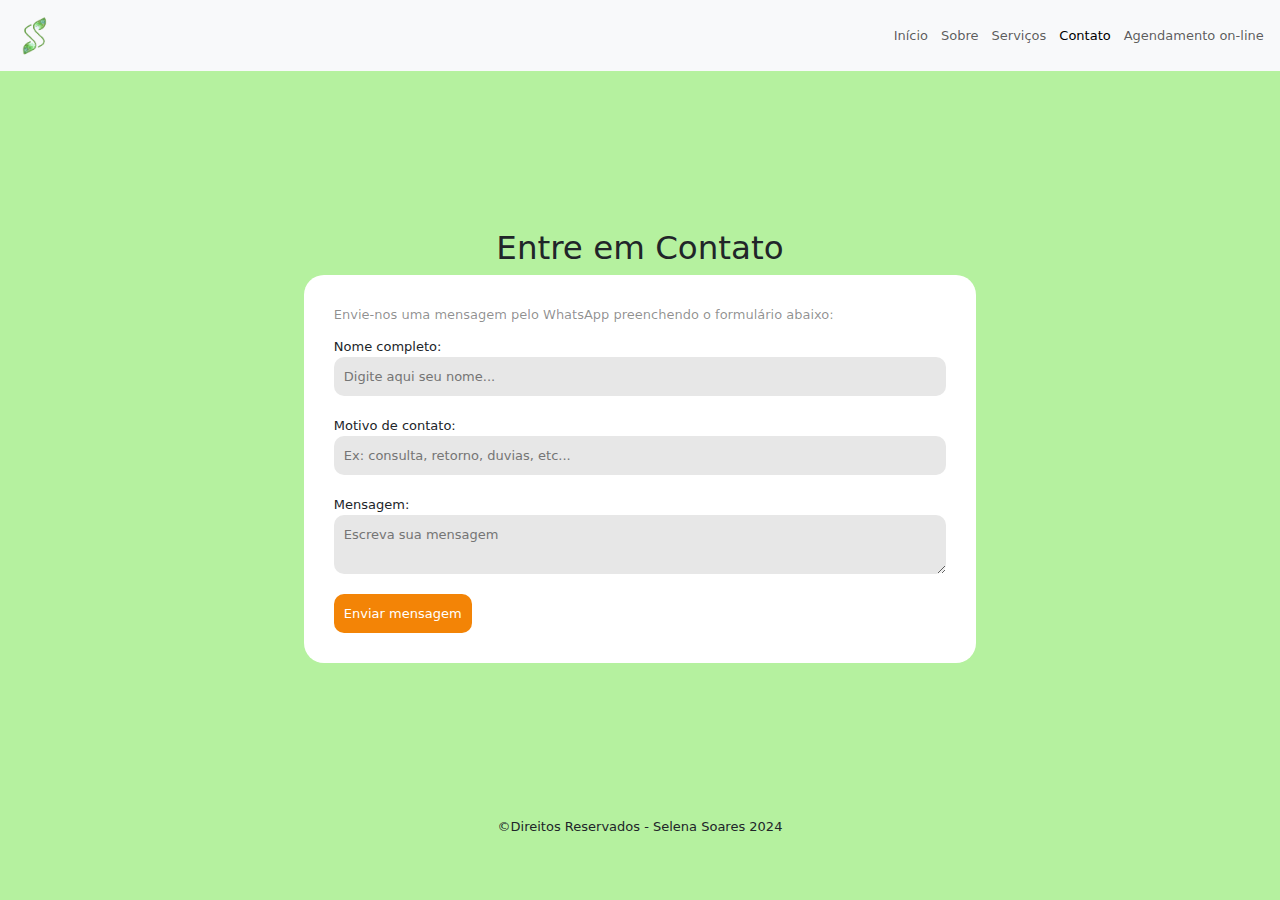
<file: paginas/contato.html>
<!DOCTYPE html>
<html lang="pt-br">
<head>
    <meta charset="UTF-8">
    <meta name="viewport" content="width=device-width, initial-scale=1.0">
    <link href="https://cdn.jsdelivr.net/npm/bootstrap@5.3.3/dist/css/bootstrap.min.css" rel="stylesheet"
        integrity="sha384-QWTKZyjpPEjISv5WaRU9OFeRpok6YctnYmDr5pNlyT2bRjXh0JMhjY6hW+ALEwIH" crossorigin="anonymous">
    <script src="https://cdn.jsdelivr.net/npm/bootstrap@5.3.3/dist/js/bootstrap.bundle.min.js"
        integrity="sha384-YvpcrYf0tY3lHB60NNkmXc5s9fDVZLESaAA55NDzOxhy9GkcIdslK1eN7N6jIeHz" crossorigin="anonymous"></script>
    <link rel="shortcut icon" href="../assets/favicon.ico" type="image/x-icon">
    <link rel="stylesheet" href="../css/contato.css">
    <title>Entre em contato</title>
</head>
<body>
    <header>
        <nav class="navbar navbar-expand-lg bg-body-tertiary">
            <div class="container-fluid">
                <a class="navbar-brand" href="#"><img src="../assets/Logo.png" alt="Logo" width="50"></a>
                <button class="navbar-toggler" type="button" data-bs-toggle="collapse" data-bs-target="#navbarNav"
                    aria-controls="navbarNav" aria-expanded="false" aria-label="Toggle navigation">
                    <span class="navbar-toggler-icon"></span>
                </button>
                <div class="collapse navbar-collapse" id="navbarNav">
                    <ul class="navbar-nav ms-auto">
                        <li class="nav-item">
                            <a class="nav-link" href="../index.html" id="btn_home">Início</a>
                        </li>
                        <li class="nav-item">
                            <a class="nav-link" href="../paginas/sobre.html" id="btn_sobre">Sobre</a>
                        </li>
                        <li class="nav-item">
                            <a class="nav-link" href="../paginas/servicos.html" id="btn_servicos">Serviços</a>
                        </li>
                        <li class="nav-item">
                            <a class="nav-link active" href="#" id="btn_contact">Contato</a>
                        </li>
                        <li class="nav-item">
                            <a class="nav-link" href="#" id="btn_agenda">Agendamento on-line</a>
                        </li>
                    </ul>
                </div>
            </div>
        </nav>
    </header>

    <main class="container mt-5 pt-5">
        <h1>Entre em Contato</h1>
        <form id="contactForm">
            <p id="pmessage">Envie-nos uma mensagem pelo WhatsApp preenchendo o formulário abaixo:</p>
            <div class="cont">
                <label>Nome completo:</label>
                <input type="text" placeholder="Digite aqui seu nome..." id="name">
            </div>
            <div class="cont">
                <label>Motivo de contato:</label>
                <input type="text" placeholder="Ex: consulta, retorno, duvias, etc..." id="motivo">
            </div>
            <div class="cont">
                <label>Mensagem:</label>
                <textarea name="" id="message" placeholder="Escreva sua mensagem"></textarea>
            </div>
            <button class="btn-send" id="contactForm">Enviar mensagem</button>
        </form>
    </main>

    <footer>&copy;Direitos Reservados - Selena Soares 2024</footer>
</body>
<script src="../js/contato.js"></script>
</html>
</file>
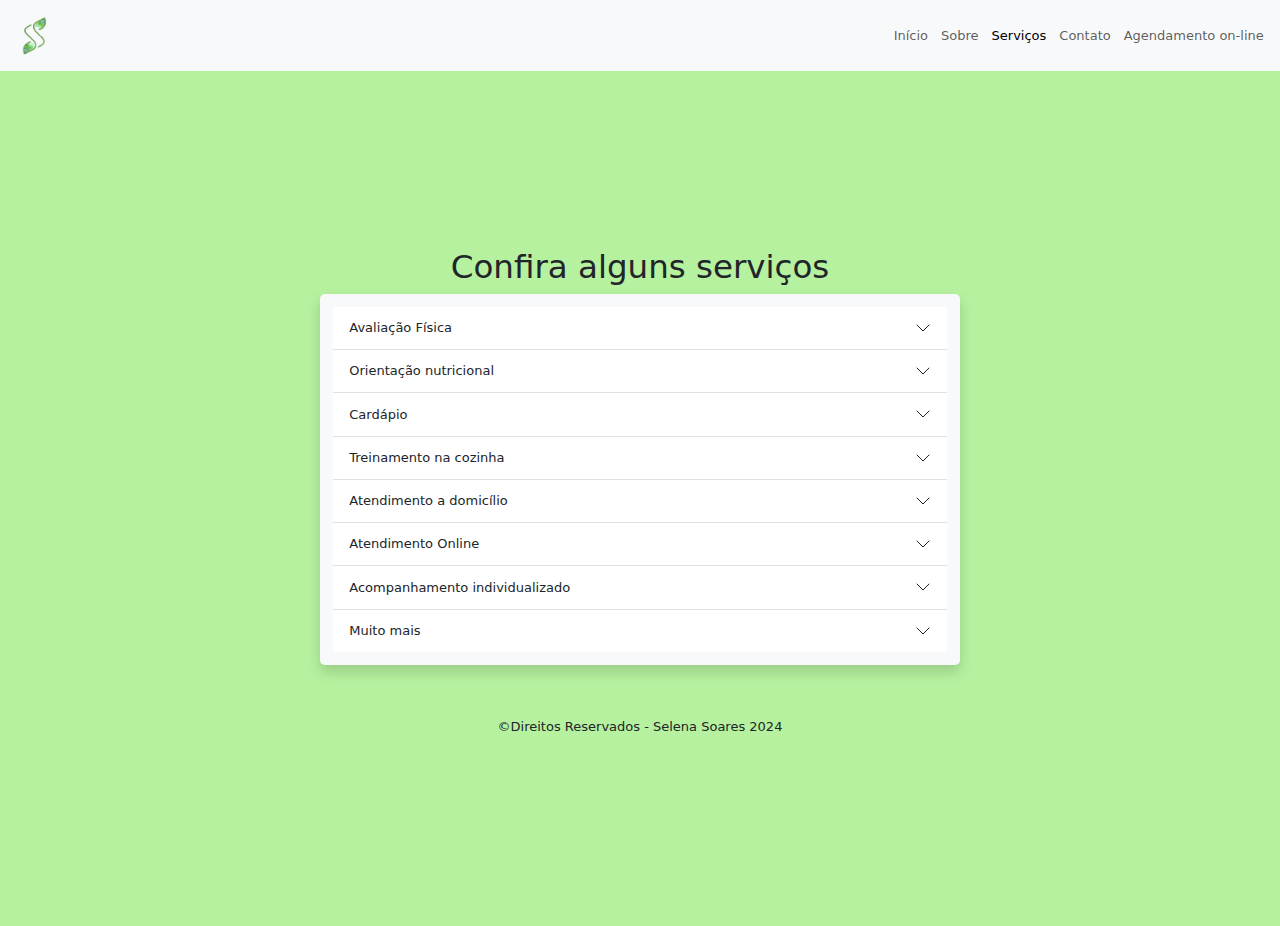
<file: paginas/servicos.html>
<!DOCTYPE html>
 <html lang="en">
 <head>
    <meta charset="UTF-8">
    <meta name="viewport" content="width=device-width, initial-scale=1.0">
    <title>Servicos Disponiveis</title>
    <link href="https://cdn.jsdelivr.net/npm/bootstrap@5.3.0-alpha3/dist/css/bootstrap.min.css" rel="stylesheet">
    <link rel="stylesheet" href="../css/servicos.css">
 </head>
 <body>
    <header>
        <nav class="navbar navbar-expand-lg bg-body-tertiary">
            <div class="container-fluid">
                <a class="navbar-brand" href="#"><img src="../assets/Logo.png" alt="Logo" width="50"></a>
                <button class="navbar-toggler" type="button" data-bs-toggle="collapse" data-bs-target="#navbarNav"
                    aria-controls="navbarNav" aria-expanded="false" aria-label="Toggle navigation">
                    <span class="navbar-toggler-icon"></span>
                </button>
                <div class="collapse navbar-collapse" id="navbarNav">
                    <ul class="navbar-nav ms-auto">
                        <li class="nav-item">
                            <a class="nav-link" href="../index.html" id="btn_home">Início</a>
                        </li>
                        <li class="nav-item">
                            <a class="nav-link" href="../paginas/sobre.html" id="btn_sobre">Sobre</a>
                        </li>
                        <li class="nav-item">
                            <a class="nav-link active" href="../paginas/servicos.html" id="btn_servicos">Serviços</a> 
                        </li>
                        <li class="nav-item">
                            <a class="nav-link" href="../paginas/contato.html" id="btn_contact">Contato</a>
                        </li>
                        <li class="nav-item">
                            <a class="nav-link" href="#" id="btn_agenda">Agendamento on-line</a>
                        </li>
                    </ul>
                </div>
            </div>
        </nav>
    </header>

    <main>
        <h1 class="">Confira alguns serviços</h1>
        <section class="servicos shadow p-3 mb-5 bg-body-tertiary rounded" id="menu_servicos">
          <div class="accordion accordion-flush" id="accordionFlushExample">
            <div class="accordion-item">
              <h2 class="accordion-header">
                <button class="accordion-button collapsed" type="button" data-bs-toggle="collapse" data-bs-target="#flush-collapseOne" aria-expanded="false" aria-controls="flush-collapseOne">
                  Avaliação Física
                </button>
              </h2>
              <div id="flush-collapseOne" class="accordion-collapse collapse" data-bs-parent="#accordionFlushExample">
                <div class="accordion-body">
                  <ul>
                    <li>Análise de peso</li>
                    <li>Altura</li>
                    <li>IMC</li>
                    <li>Percentual de gordura corporal</li>
                    <li>Medídas de circuferência</li>
                  </ul>
                  <p>
                    Podem ser realizadas medições periódicas para monitorar a evolução
                    e as mudanças corporais. <br>Indicado para praticantes de atividade física ou pessoas
                    que desejam monitorar a evolução de determinado período de tempo.
                  </p>
                </div>
              </div>
            </div>
            <div class="accordion-item">
              <h2 class="accordion-header">
                <button class="accordion-button collapsed" type="button" data-bs-toggle="collapse" data-bs-target="#flush-collapseTwo" aria-expanded="false" aria-controls="flush-collapseTwo">
                  Orientação nutricional
                </button>
              </h2>
              <div id="flush-collapseTwo" class="accordion-collapse collapse" data-bs-parent="#accordionFlushExample">
                <div class="accordion-body">
                  Ofereço orientação nutricional direcionada a indivíduos que buscam melhores práticas 
                  alimentares, adaptadas á sua condição de saúde ou fase de vida, sem a necessidade de um
                  acompanhamento a longo prazo. <br>Minha abordagem visa forecer informações relevantes
                  e práticas para que as pessaos possam adotar hábitos alimentares mais saudáveis e adequados
                  ás suas necessidades específicas. <br>Minhas responsabilidades incluem a entrega de orientações
                  bem como a recomendação de suplementos.
                </div>
              </div>
            </div>
            <div class="accordion-item">
              <h2 class="accordion-header">
                <button class="accordion-button collapsed" type="button" data-bs-toggle="collapse" data-bs-target="#flush-collapseThree" aria-expanded="false" aria-controls="flush-collapseThree">
                  Cardápio
                </button>
              </h2>
              <div id="flush-collapseThree" class="accordion-collapse collapse" data-bs-parent="#accordionFlushExample">
                <div class="accordion-body">Com a criação de cardápios individuais e familiares,
                  adaptados às necessidades e preferências de cada pessoa, se propõe maior conforto
                  e praticidade a elaboração das refeições no dia-a-dia. <br>Refeições prontas: Em parceria
                  a equipe Veg-Se proporcionamos praticidade sem comprometer a qualidade. Oferecendo
                  pratos saudáveis para compor sua alimentação diária, disponíveis
                  avulsos ou em pacotes semanais.
                </div>
              </div>
            </div>
            <div class="accordion-item">
              <h2 class="accordion-header">
                <button class="accordion-button collapsed" type="button" data-bs-toggle="collapse" data-bs-target="#flush-collapseFour" aria-expanded="false" aria-controls="flush-collapseFour">
                  Treinamento na cozinha
                </button>
              </h2>
              <div id="flush-collapseFour" class="accordion-collapse collapse" data-bs-parent="#accordionFlushExample">
                <div class="accordion-body">
                  Te ensino a transformar a experiência culinária, desempenhando um papel fundamental na coordenação das atividades, desde o recebimento, armazenamento e preparação dos alimentos utilizados na produção de refeições, Realizo a supervisão das atividades de pré-preparo e preparo,  garantindo eficiência e segurança alimentar em todas as fases.
                  Compartilho conhecimento em técnicas dietéticas, receitas saudáveis e técnicas de cocção, tornando o ato de cozinhar não apenas uma necessidade, mas também uma experiência prazerosa e divertida para todos os envolvidos.
                  Demonstro uma alimentação e nutrição que leve em consideração não apenas os aspectos nutricionais, mas também o prazer e o bem-estar emocional associados à comida.
                  <br><h3>Minha abordagem inclui:</h3><br>
                  <ul>
                    <li>Gestão eficiente de cozinha</li>
                    <li>Desenvolvimento de receitas</li>
                    <li>Fichas tecnicas</li>
                    <li>Supervisão e orientação</li>
                  </ul>
                  Se você está buscando aprimorar a gestão da sua cozinha,
                  garantir a qualidade das refeições e promover um ambiente
                  culinário saudável e inspirador, estou aqui para ajudar!
                </div>
              </div>
            </div>
            <div class="accordion-item">
              <h2 class="accordion-header">
                <button class="accordion-button collapsed" type="button" data-bs-toggle="collapse" data-bs-target="#flush-collapseFive" aria-expanded="false" aria-controls="flush-collapseFive">
                  Atendimento a domicílio
                </button>
              </h2>
              <div id="flush-collapseFive" class="accordion-collapse collapse" data-bs-parent="#accordionFlushExample">
                <div class="accordion-body">Conteúdo para Atendimento a Domicílio.</div>
              </div>
            </div>
            <div class="accordion-item">
              <h2 class="accordion-header">
                <button class="accordion-button collapsed" type="button" data-bs-toggle="collapse" data-bs-target="#flush-collapseSix" aria-expanded="false" aria-controls="flush-collapseSix">
                  Atendimento Online
                </button>
              </h2>
              <div id="flush-collapseSix" class="accordion-collapse collapse" data-bs-parent="#accordionFlushExample">
                <div class="accordion-body">Na era digital a busca por soluções de saúde online tem se tornado cada vez mais comum e conveniente. Optar por uma consulta online significa ser atendido de forma virtual, através de plataformas de chamada de vídeo como Zoom ou Google Meet, utilizando o seu  dispositivo celular ou computador.
                  A anamnese é o ponto de partida, onde ocorre uma profunda conversa entre o nutricionista e o paciente. Onde o paciente compartilha seu histórico de saúde, queixas, hábitos alimentares, rotina, uso de medicamentos e objetivos pessoais.
                  As consultas de acompanhamento são momentos cruciais para revisar o plano alimentar, fazer ajustes conforme necessário e estabelecer novas metas. Além disso, são oportunidades para identificar e manejar comportamentos alimentares, garantindo que o paciente alcance os resultados desejados de forma sustentável.</div>
              </div>
            </div>
            <div class="accordion-item">
              <h2 class="accordion-header">
                <button class="accordion-button collapsed" type="button" data-bs-toggle="collapse" data-bs-target="#flush-collapseSeven" aria-expanded="false" aria-controls="flush-collapseSeven">
                  Acompanhamento individualizado
                </button>
              </h2>
              <div id="flush-collapseSeven" class="accordion-collapse collapse" data-bs-parent="#accordionFlushExample">
                <div class="accordion-body">Conteúdo para Acompanhamento Individualizado.</div>
              </div>
            </div>
            <div class="accordion-item">
              <h2 class="accordion-header">
                <button class="accordion-button collapsed" type="button" data-bs-toggle="collapse" data-bs-target="#flush-collapseEight" aria-expanded="false" aria-controls="flush-collapseEight">
                  Muito mais
                </button>
              </h2>
              <div id="flush-collapseEight" class="accordion-collapse collapse" data-bs-parent="#accordionFlushExample">
                <div class="accordion-body">Para mais serviços, duvidas ou qualquer outra coisa, opite por <a href="../paginas/contato.html">entrar em contato</a>.</div>
              </div>
            </div>
          </div>
          
        </section>

        <footer>&copy;Direitos Reservados - Selena Soares 2024</footer>
    </main>

    <script src="https://cdn.jsdelivr.net/npm/bootstrap@5.3.0-alpha3/dist/js/bootstrap.bundle.min.js"></script>
    <script src="../js/servicos.js"></script>
 </body>
 </html>
</file>
<file: css/contato.css>
*{
    font-size: small;
}

body{
    background-color: #b5f19f;
}

form{
    width: auto;
    width: 60%;
    background-color: white;
    padding: 30px;
    border-radius: 20px;
}

header{
    height: 10vh;
}

.cont{
    display: flex;
    flex-direction: column;
    text-align: start;
    width: 100%;
    margin-bottom: 20px;
}

.cont input, textarea{
    outline: none;
    border: none;
    background-color: rgb(231, 231, 231);
    padding: 10px;
    border-radius: 10px;
}

#pmessage{
    color: rgba(0, 0, 0, 0.445);
}

.btn-send{
    padding: 10px;
    background: #f38406;
    border: none;
    border-radius: 10px;
    color: white;
    transition: .3s;
}.btn-send:hover{
    opacity: 0.5;
}

main{
    height: 75vh;   
    display: flex;
    flex-direction: column;
    justify-content: center;
    align-items: center;
    transform: translateY(-40px);
}

footer{
    height: 5vh;
    display: flex;
    justify-content: center;
    align-items: center;
    background-color: #b5f19f;
    font-size: small;
}
</file>
<file: css/servicos.css>
*{
    margin: 0;
    padding: 0;
    font-size: small;
}

body{
    overflow-y: hidden;
    background-color: #b5f19f;
}



main{
    display: flex;
    width: 100%;
    height: 95vh;
    justify-content: center;
    align-items: center;
    flex-direction: column;
}

section{
    width: 50%;
    height: auto;
    background-color: white;
    padding: 10px;
    border-radius: 10px;
}

#menu_servicos{
    height: auto; 
    max-height: none;
    overflow: auto;
    flex-grow: 0;
}

footer{
    height: 5vh;
    display: flex;
    justify-content: center;
    align-items: center;
    background-color: #b5f19f;
    font-size: small;
}
</file>
